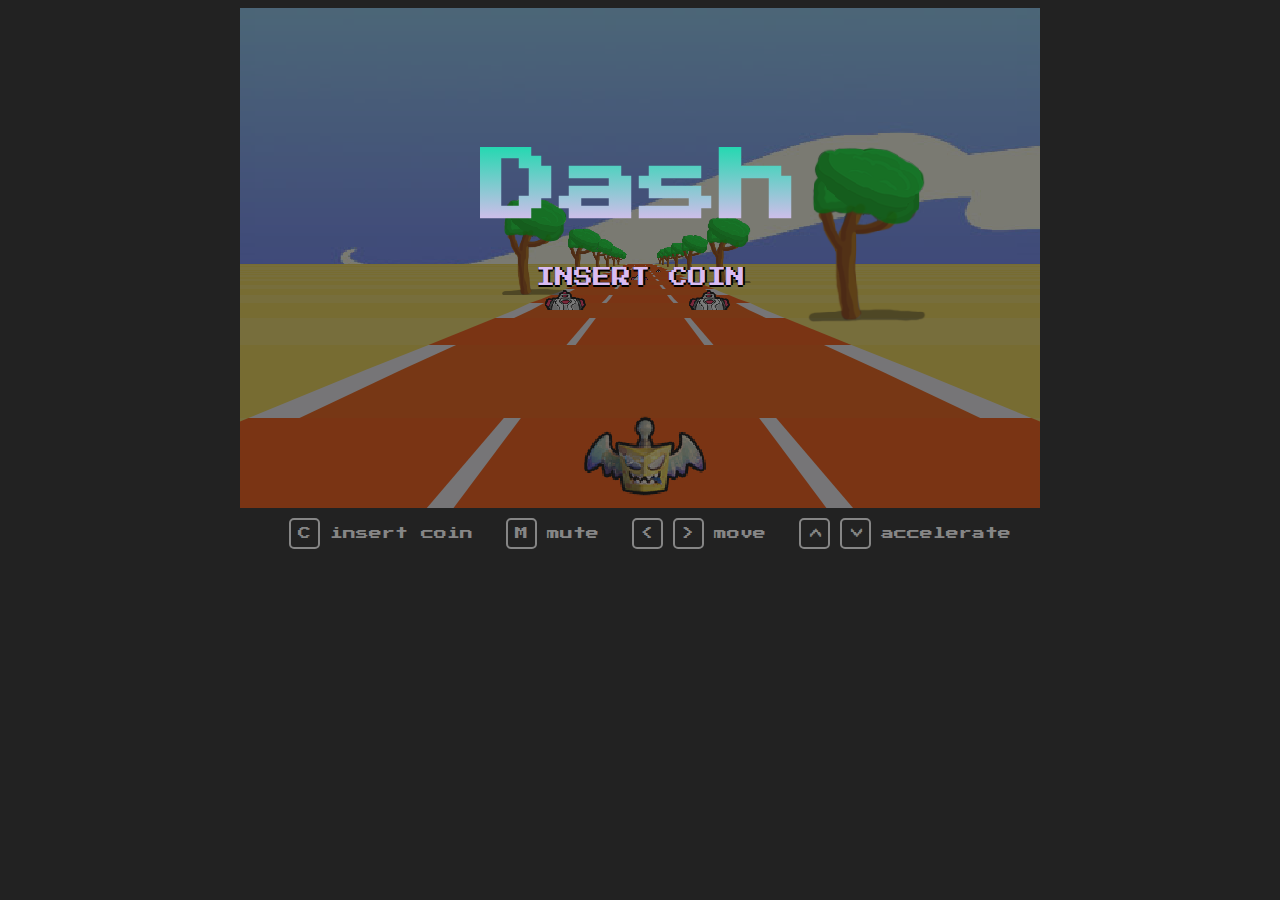
<file: otros juegos/car/index.html>
<!DOCTYPE html>
<html lang="en">
  <head>
    <meta charset="UTF-8" />



    <title>Dash</title>
<link rel="icon" href="icon.png">
    <link
      rel="stylesheet"
      href="https://fonts.googleapis.com/css?family=Press+Start+2P"
    />

    <style>
      body {
        background: #222222;
        font-family: "Press Start 2P", monospace;
        font-smooth: never;
        height: 98vh;
      }

      /* UI */
      .topUI {
        position: absolute;
        z-index: 1000; /* need this cause clip-path changes stack context */
        transform: translate(-50%, 25px);
        text-shadow: -2px 0 black, 0 2px black, 2px 0 black, 0 -2px black;
        letter-spacing: 2px;
        color: #fff;
        font-size: 17px;
      }
      .topUI::before {
        display: inline-block;
        height: 17px;
        padding: 1px 2px;
        line-height: 19px;
        font-size: 17px;
        background: #fff;
        text-shadow: none;
        font-weight: 900;
        letter-spacing: 0;
        border-radius: 6px;
        margin-right: 30px;
        border: 2px solid #7dd8c9;
      }
      #time {
        left: 13%;
        color: #eee7df;
      }
      #time::before {
        content: "TIME";
        color: #f57214;
      }
      #score {
        left: 45%;
      }
      #score::before {
        content: "SCORE";
        color: #a61a9d;
      }
      #lap {
        left: 88%;
        width: 45%;
      }
      #lap::before {
        content: "LAP";
        color: #0082df;
      }

      #tacho {
        position: absolute;
        text-align: right;
        width: 23%;
        bottom: 5%;
        z-index: 2000;
        color: #e62e13;
        text-shadow: -2px 0 black, 0 2px black, 2px 0 black, 0 -2px black;
        letter-spacing: 2px;
        font-size: 23px;
      }
      #tacho::after {
        content: "km/h";
        color: #fab453;
        font-size: 18px;
        margin-left: 5px;
      }

      /*
  road
*/
      #game {
        position: relative;
        margin: 0 auto;
        overflow: hidden;
        background: rgb(247, 5, 5)504;
        user-select: none;
        transition: opacity 10s;
      }
      #road {
        transition: opacity 2s;
        transition-timing-function: steps(8, end);
      }
      #road * {
        position: absolute;
        image-rendering: pixelated;
      }
      #hero {
        background-repeat: no-repeat;
        background-position: -110px 0;
        z-index: 2000;
        transform: scale(1.4);
      }
      #cloud {
        background-size: auto 100%;
        width: 100%;
        height: 57%;
      }

      /*
  home
*/
      #road {
        position: absolute;
        width: 100%;
        height: 100%;
      }

      #home {
        position: absolute;
        color: #fff;
        width: 100%;
        height: 100%;

        z-index: 1000; /* need this cause clip-path changes stack context */
      }

      #highscore {
        position: absolute;
        width: 100%;
        height: 20%;
        bottom: 0;
        column-count: 3;
        column-fill: auto;
      }

      #highscore * {
        color: #7514e4;
        margin: 0 0 6px 27px;
      }

      h1 {
        position: absolute;
        left: 50%;
        top: 25%;
        transform: translate(-50%, -50%);
        font-size: 5em;

        background: -webkit-linear-gradient(#25d8b1, #e2bbf0);
        -webkit-background-clip: text;
        -webkit-text-fill-color: transparent;
      }

      #text {
        position: absolute;
        left: 50%;
        top: 50%;
        transform: translate(-50%, -50%);
        font-size: 1.2em;
        color: #d9bbf3;
        text-shadow: 0 0 black, 0 2px black, 2px 0 black, 0 0 black;
      }

      .blink {
        animation: blinker 2s steps(4, end) infinite;
      }
      @keyframes blinker {
        50% {
          opacity: 0;
        }
      }

      /*
  Guide
*/
      #controls {
        color: #868686;
        font-size: 13px;
        line-height: 13px;
        margin: 10px;
        text-align: center;
      }
      #controls > span {
        margin-left: 20px;
      }
      #controls > span > span {
        border: 2px solid #868686;
        border-radius: 5px;
        padding: 7px;
        margin-right: 10px;
        display: inline-block;
      }
      #controls > span:last-child > span {
        transform: rotate(90deg);
      }
    </style>

    <script>
      window.console = window.console || function (t) {};
    </script>

    <script>
      if (document.location.search.match(/type=embed/gi)) {
        window.parent.postMessage("resize", "*");
      }
    </script>
  </head>

  <body translate="no">
    <div id="game">
      <div id="road">
        <div id="cloud"></div>
        <div id="hero"></div>
      </div>

      <div id="hud">
        <span id="time" class="topUI">0</span>
        <span id="score" class="topUI">0</span>
        <span id="lap" class="topUI">0'00"000</span>
        <span id="tacho">0</span>
      </div>

      <div id="home">
        <h1>Dash</h1>
        <p id="text"></p>

        <div id="highscore"></div>
      </div>
    </div>

    <div id="controls">
      <span><span>C</span>insert coin</span>
      <span><span>M</span>mute</span>
      <span><span>&lt;</span><span>&gt;</span>move</span>
      <span><span>&lt;</span><span>&gt;</span>accelerate</span>
    </div>
    <script src="javascript/1.js"></script>

    <script id="rendered-js">
      // ------------------------------------------------------------
      // assets
      // ------------------------------------------------------------

      const ASSETS = {
        COLOR: {
          TAR: ["#ff5100", "#f75802"],
          RUMBLE: ["#ff5100", "#f5f2f6"],
          GRASS: ["#f7df63", "#f7da4a"],
        },

        IMAGE: {
          TREE: {
            src: "images/tree.png",
            width: 132,
            height: 192,
          },

          HERO: {
            src: "images/hero.png",
            width: 110,
            height: 56,
          },

          CAR: {
            src: "images/car04.png",
            width: 50,
            height: 36,
          },

          FINISH: {
            src: "images/finish.png",
            width: 339,
            height: 180,
            offset: -0.5,
          },

          SKY: {
            src: "images/cloud.jpg",
          },
        },

        AUDIO: {
          theme:
            "https://s3-us-west-2.amazonaws.com/s.cdpn.io/155629/theme.mp3",
          engine:
            "https://s3-us-west-2.amazonaws.com/s.cdpn.io/155629/engine.wav",
          honk: "https://s3-us-west-2.amazonaws.com/s.cdpn.io/155629/honk.wav",
          beep: "https://s3-us-west-2.amazonaws.com/s.cdpn.io/155629/beep.wav",
        },
      };

      // ------------------------------------------------------------
      // helper functions
      // ------------------------------------------------------------

      Number.prototype.pad = function (numZeros, char = 0) {
        let n = Math.abs(this);
        let zeros = Math.max(0, numZeros - Math.floor(n).toString().length);
        let zeroString = Math.pow(10, zeros)
          .toString()
          .substr(1)
          .replace(0, char);
        return zeroString + n;
      };

      Number.prototype.clamp = function (min, max) {
        return Math.max(min, Math.min(this, max));
      };

      const timestamp = (_) => new Date().getTime();
      const accelerate = (v, accel, dt) => v + accel * dt;
      const isCollide = (x1, w1, x2, w2) => (x1 - x2) ** 2 <= (w2 + w1) ** 2;

      function getRand(min, max) {
        return (Math.random() * (max - min) + min) | 0;
      }

      function randomProperty(obj) {
        let keys = Object.keys(obj);
        return obj[keys[(keys.length * Math.random()) << 0]];
      }

      function drawQuad(element, layer, color, x1, y1, w1, x2, y2, w2) {
        element.style.zIndex = layer;
        element.style.background = color;
        element.style.top = y2 + `px`;
        element.style.left = x1 - w1 / 2 - w1 + `px`;
        element.style.width = w1 * 3 + `px`;
        element.style.height = y1 - y2 + `px`;

        let leftOffset = w1 + x2 - x1 + Math.abs(w2 / 2 - w1 / 2);
        element.style.clipPath = `polygon(${leftOffset}px 0, ${
          leftOffset + w2
        }px 0, 66.66% 100%, 33.33% 100%)`;
      }

      const KEYS = {};
      const keyUpdate = (e) => {
        KEYS[e.code] = e.type === `keydown`;
        e.preventDefault();
      };
      addEventListener(`keydown`, keyUpdate);
      addEventListener(`keyup`, keyUpdate);

      function sleep(ms) {
        return new Promise(function (resolve, reject) {
          setTimeout((_) => resolve(), ms);
        });
      }

      // ------------------------------------------------------------
      // objects
      // ------------------------------------------------------------

      class Line {
        constructor() {
          this.x = 0;
          this.y = 0;
          this.z = 0;

          this.X = 0;
          this.Y = 0;
          this.W = 0;

          this.curve = 0;
          this.scale = 0;

          this.elements = [];
          this.special = null;
        }

        project(camX, camY, camZ) {
          this.scale = camD / (this.z - camZ);
          this.X = (1 + this.scale * (this.x - camX)) * halfWidth;
          this.Y = Math.ceil(((1 - this.scale * (this.y - camY)) * height) / 2);
          this.W = this.scale * roadW * halfWidth;
        }

        clearSprites() {
          for (let e of this.elements) e.style.background = "transparent";
        }

        drawSprite(depth, layer, sprite, offset) {
          let destX = this.X + this.scale * halfWidth * offset;
          let destY = this.Y + 4;
          let destW = (sprite.width * this.W) / 265;
          let destH = (sprite.height * this.W) / 265;

          destX += destW * offset;
          destY += destH * -1;

          let obj = layer instanceof Element ? layer : this.elements[layer + 6];
          obj.style.background = `url('${sprite.src}') no-repeat`;
          obj.style.backgroundSize = `${destW}px ${destH}px`;
          obj.style.left = destX + `px`;
          obj.style.top = destY + `px`;
          obj.style.width = destW + `px`;
          obj.style.height = destH + `px`;
          obj.style.zIndex = depth;
        }
      }

      class Car {
        constructor(pos, type, lane) {
          this.pos = pos;
          this.type = type;
          this.lane = lane;

          var element = document.createElement("div");
          road.appendChild(element);
          this.element = element;
        }
      }

      class Audio {
        constructor() {
          this.audioCtx = new AudioContext();

          // volume
          this.destination = this.audioCtx.createGain();
          this.volume = 1;
          this.destination.connect(this.audioCtx.destination);

          this.files = {};

          let _self = this;
          this.load(ASSETS.AUDIO.theme, "theme", function (key) {
            let source = _self.audioCtx.createBufferSource();
            source.buffer = _self.files[key];

            let gainNode = _self.audioCtx.createGain();
            gainNode.gain.value = 0.6;
            source.connect(gainNode);
            gainNode.connect(_self.destination);

            source.loop = true;
            source.start(0);
          });
        }

        get volume() {
          return this.destination.gain.value;
        }

        set volume(level) {
          this.destination.gain.value = level;
        }

        play(key, pitch) {
          if (this.files[key]) {
            let source = this.audioCtx.createBufferSource();
            source.buffer = this.files[key];
            source.connect(this.destination);
            if (pitch) source.detune.value = pitch;
            source.start(0);
          } else this.load(key, () => this.play(key));
        }

        load(src, key, callback) {
          let _self = this;
          let request = new XMLHttpRequest();
          request.open("GET", src, true);
          request.responseType = "arraybuffer";
          request.onload = function () {
            _self.audioCtx.decodeAudioData(
              request.response,
              function (beatportBuffer) {
                _self.files[key] = beatportBuffer;
                callback(key);
              },
              function () {}
            );
          };
          request.send();
        }
      }

      // ------------------------------------------------------------
      // global varriables
      // ------------------------------------------------------------

      const highscores = [];

      const width = 800;
      const halfWidth = width / 2;
      const height = 500;
      const roadW = 4000;
      const segL = 200;
      const camD = 0.2;
      const H = 1500;
      const N = 70;

      const maxSpeed = 200;
      const accel = 38;
      const breaking = -80;
      const decel = -40;
      const maxOffSpeed = 40;
      const offDecel = -70;
      const enemy_speed = 8;
      const hitSpeed = 20;

      const LANE = {
        A: -2.3,
        B: -0.5,
        C: 1.2,
      };

      const mapLength = 15000;

      // loop
      let then = timestamp();
      const targetFrameRate = 1000 / 25; // in ms

      let audio;

      // game
      let inGame,
        start,
        playerX,
        speed,
        scoreVal,
        pos,
        cloudOffset,
        sectionProg,
        mapIndex,
        countDown;
      let lines = [];
      let cars = [];

      // ------------------------------------------------------------
      // map
      // ------------------------------------------------------------

      function getFun(val) {
        return (i) => val;
      }

      function genMap() {
        let map = [];

        for (var i = 0; i < mapLength; i += getRand(0, 50)) {
          let section = {
            from: i,
            to: (i = i + getRand(300, 600)),
          };

          let randHeight = getRand(-5, 5);
          let randCurve = getRand(5, 30) * (Math.random() >= 0.5 ? 1 : -1);
          let randInterval = getRand(20, 40);

          if (Math.random() > 0.9)
            Object.assign(section, {
              curve: (_) => randCurve,
              height: (_) => randHeight,
            });
          else if (Math.random() > 0.8)
            Object.assign(section, {
              curve: (_) => 0,
              height: (i) => Math.sin(i / randInterval) * 1000,
            });
          else if (Math.random() > 0.8)
            Object.assign(section, {
              curve: (_) => 0,
              height: (_) => randHeight,
            });
          else
            Object.assign(section, {
              curve: (_) => randCurve,
              height: (_) => 0,
            });

          map.push(section);
        }

        map.push({
          from: i,
          to: i + N,
          curve: (_) => 0,
          height: (_) => 0,
          special: ASSETS.IMAGE.FINISH,
        });
        map.push({ from: Infinity });
        return map;
      }

      let map = genMap();

      // ------------------------------------------------------------
      // additional controls
      // ------------------------------------------------------------

      addEventListener(`keyup`, function (e) {
        if (e.code === "KeyM") {
          e.preventDefault();

          audio.volume = audio.volume === 0 ? 1 : 0;
          return;
        }

        if (e.code === "KeyC") {
          e.preventDefault();

          if (inGame) return;

          sleep(0)
            .then((_) => {
              text.classList.remove("blink");
              text.innerText = 3;
              audio.play("beep");
              return sleep(1000);
            })
            .then((_) => {
              text.innerText = 2;
              audio.play("beep");
              return sleep(1000);
            })
            .then((_) => {
              reset();

              home.style.display = "none";

              road.style.opacity = 1;
              hero.style.display = "block";
              hud.style.display = "block";

              audio.play("beep", 500);

              inGame = true;
            });

          return;
        }

        if (e.code === "Escape") {
          e.preventDefault();

          reset();
        }
      });

      // ------------------------------------------------------------
      // game loop
      // ------------------------------------------------------------

      function update(step) {
        // prepare this iteration
        pos += speed;
        while (pos >= N * segL) pos -= N * segL;
        while (pos < 0) pos += N * segL;

        var startPos = (pos / segL) | 0;
        let endPos = (startPos + N - 1) % N;

        scoreVal += speed * step;
        countDown -= step;

        // left / right position
        playerX -= (lines[startPos].curve / 5000) * step * speed;

        if (KEYS.ArrowRight)
          (hero.style.backgroundPosition = "-220px 0"),
            (playerX += 0.007 * step * speed);
        else if (KEYS.ArrowLeft)
          (hero.style.backgroundPosition = "0 0"),
            (playerX -= 0.007 * step * speed);
        else hero.style.backgroundPosition = "-110px 0";

        playerX = playerX.clamp(-3, 3);

        // speed

        if (inGame && KEYS.ArrowUp) speed = accelerate(speed, accel, step);
        else if (KEYS.ArrowDown) speed = accelerate(speed, breaking, step);
        else speed = accelerate(speed, decel, step);

        if (Math.abs(playerX) > 0.55 && speed >= maxOffSpeed) {
          speed = accelerate(speed, offDecel, step);
        }

        speed = speed.clamp(0, maxSpeed);

        // update map
        let current = map[mapIndex];
        let use = current.from < scoreVal && current.to > scoreVal;
        if (use) sectionProg += speed * step;
        lines[endPos].curve = use ? current.curve(sectionProg) : 0;
        lines[endPos].y = use ? current.height(sectionProg) : 0;
        lines[endPos].special = null;

        if (current.to <= scoreVal) {
          mapIndex++;
          sectionProg = 0;

          lines[endPos].special = map[mapIndex].special;
        }

        // win / lose + UI

        if (!inGame) {
          speed = accelerate(speed, breaking, step);
          speed = speed.clamp(0, maxSpeed);
        } else if (countDown <= 0 || lines[startPos].special) {
          tacho.style.display = "none";

          home.style.display = "block";
          road.style.opacity = 0.4;
          text.innerText = "INSERT COIN";

          highscores.push(lap.innerText);
          highscores.sort();
          updateHighscore();

          inGame = false;
        } else {
          time.innerText = (countDown | 0).pad(3);
          score.innerText = (scoreVal | 0).pad(8);
          tacho.innerText = speed | 0;

          let cT = new Date(timestamp() - start);
          lap.innerText = `${cT.getMinutes()}'${cT.getSeconds().pad(2)}"${cT
            .getMilliseconds()
            .pad(3)}`;
        }

        // sound
        if (speed > 0) audio.play("engine", speed * 4);

        // draw cloud
        cloud.style.backgroundPosition = `${
          (cloudOffset -= lines[startPos].curve * step * speed * 0.13) | 0
        }px 0`;

        // other cars
        for (let car of cars) {
          car.pos = (car.pos + enemy_speed * step) % N;

          // respawn
          if ((car.pos | 0) === endPos) {
            if (speed < 30) car.pos = startPos;
            else car.pos = endPos - 2;
            car.lane = randomProperty(LANE);
          }

          // collision
          const offsetRatio = 5;
          if (
            (car.pos | 0) === startPos &&
            isCollide(playerX * offsetRatio + LANE.B, 0.5, car.lane, 0.5)
          ) {
            speed = Math.min(hitSpeed, speed);
            if (inGame) audio.play("honk");
          }
        }

        // draw road
        let maxy = height;
        let camH = H + lines[startPos].y;
        let x = 0;
        let dx = 0;

        for (let n = startPos; n < startPos + N; n++) {
          let l = lines[n % N];
          let level = N * 2 - n;

          // update view
          l.project(
            playerX * roadW - x,
            camH,
            startPos * segL - (n >= N ? N * segL : 0)
          );
          x += dx;
          dx += l.curve;

          // clear assets
          l.clearSprites();

          // first draw section assets
          if (n % 10 === 0) l.drawSprite(level, 0, ASSETS.IMAGE.TREE, -2);
          if ((n + 5) % 10 === 0)
            l.drawSprite(level, 0, ASSETS.IMAGE.TREE, 1.3);

          if (l.special)
            l.drawSprite(level, 0, l.special, l.special.offset || 0);

          for (let car of cars)
            if ((car.pos | 0) === n % N)
              l.drawSprite(level, car.element, car.type, car.lane);

          // update road

          if (l.Y >= maxy) continue;
          maxy = l.Y;

          let even = ((n / 2) | 0) % 2;
          let grass = ASSETS.COLOR.GRASS[even * 1];
          let rumble = ASSETS.COLOR.RUMBLE[even * 1];
          let tar = ASSETS.COLOR.TAR[even * 1];

          let p = lines[(n - 1) % N];

          drawQuad(
            l.elements[0],
            level,
            grass,
            width / 4,
            p.Y,
            halfWidth + 2,
            width / 4,
            l.Y,
            halfWidth
          );
          drawQuad(
            l.elements[1],
            level,
            grass,
            (width / 4) * 3,
            p.Y,
            halfWidth + 2,
            (width / 4) * 3,
            l.Y,
            halfWidth
          );

          drawQuad(
            l.elements[2],
            level,
            rumble,
            p.X,
            p.Y,
            p.W * 1.15,
            l.X,
            l.Y,
            l.W * 1.15
          );
          drawQuad(l.elements[3], level, tar, p.X, p.Y, p.W, l.X, l.Y, l.W);

          if (!even) {
            drawQuad(
              l.elements[4],
              level,
              ASSETS.COLOR.RUMBLE[1],
              p.X,
              p.Y,
              p.W * 0.4,
              l.X,
              l.Y,
              l.W * 0.4
            );
            drawQuad(
              l.elements[5],
              level,
              tar,
              p.X,
              p.Y,
              p.W * 0.35,
              l.X,
              l.Y,
              l.W * 0.35
            );
          }
        }
      }

      // ------------------------------------------------------------
      // init
      // ------------------------------------------------------------

      function reset() {
        inGame = false;

        start = timestamp();
        countDown = map[map.length - 2].to / 130 + 10;

        playerX = 0;
        speed = 0;
        scoreVal = 0;

        pos = 0;
        cloudOffset = 0;
        sectionProg = 0;
        mapIndex = 0;

        for (let line of lines) line.curve = line.y = 0;

        text.innerText = "INSERT COIN";
        text.classList.add("blink");

        road.style.opacity = 0.4;
        hud.style.display = "none";
        home.style.display = "block";
        tacho.style.display = "block";
      }

      function updateHighscore() {
        let hN = Math.min(12, highscores.length);
        for (let i = 0; i < hN; i++) {
          highscore.children[i].innerHTML = `${(i + 1).pad(2, "&nbsp;")}. ${
            highscores[i]
          }`;
        }
      }

      function init() {
        game.style.width = width + "px";
        game.style.height = height + "px";

        hero.style.top = height - 80 + "px";
        hero.style.left = halfWidth - ASSETS.IMAGE.HERO.width / 2 + "px";
        hero.style.background = `url(${ASSETS.IMAGE.HERO.src})`;
        hero.style.width = `${ASSETS.IMAGE.HERO.width}px`;
        hero.style.height = `${ASSETS.IMAGE.HERO.height}px`;

        cloud.style.backgroundImage = `url(${ASSETS.IMAGE.SKY.src})`;

        audio = new Audio();
        Object.keys(ASSETS.AUDIO).forEach((key) =>
          audio.load(ASSETS.AUDIO[key], key, (_) => 0)
        );

        cars.push(new Car(0, ASSETS.IMAGE.CAR, LANE.C));
        cars.push(new Car(10, ASSETS.IMAGE.CAR, LANE.B));
        cars.push(new Car(20, ASSETS.IMAGE.CAR, LANE.C));
        cars.push(new Car(35, ASSETS.IMAGE.CAR, LANE.C));
        cars.push(new Car(50, ASSETS.IMAGE.CAR, LANE.A));
        cars.push(new Car(60, ASSETS.IMAGE.CAR, LANE.B));
        cars.push(new Car(70, ASSETS.IMAGE.CAR, LANE.A));

        for (let i = 0; i < N; i++) {
          var line = new Line();
          line.z = i * segL + 270;

          for (let j = 0; j < 6 + 2; j++) {
            var element = document.createElement("div");
            road.appendChild(element);
            line.elements.push(element);
          }

          lines.push(line);
        }

        for (let i = 0; i < 12; i++) {
          var element = document.createElement("p");
          highscore.appendChild(element);
        }
        updateHighscore();

        reset();

        // START GAME LOOP
        (function loop() {
          requestAnimationFrame(loop);

          let now = timestamp();
          let delta = now - then;

          if (delta > targetFrameRate) {
            then = now - (delta % targetFrameRate);
            update(delta / 1000);
          }
        })();
      }

      init();
      //# sourceURL=pen.js
    </script>
    <script src="javascript/null.js"></script>
  </body>
</html>
</file>
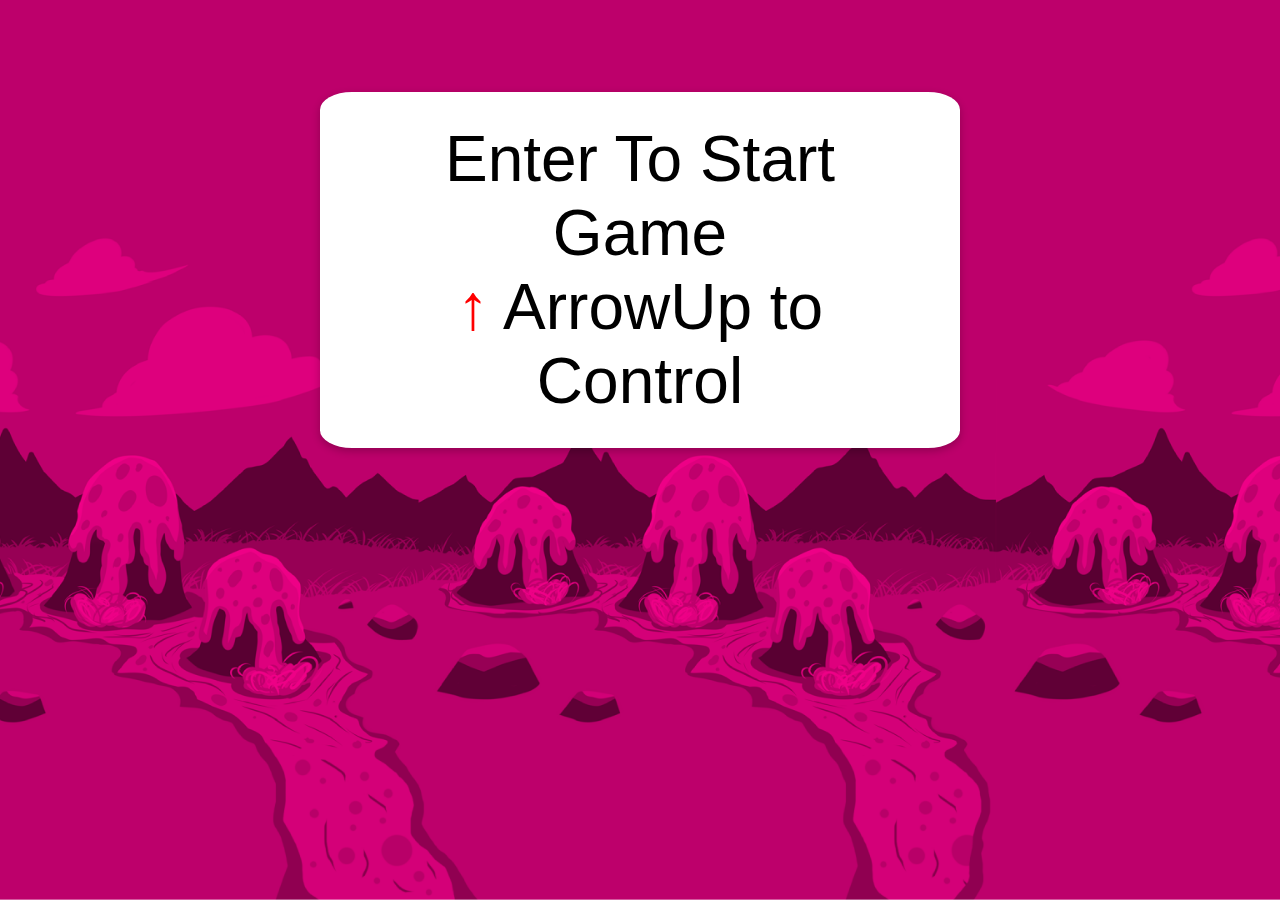
<file: otros juegos/uffo game/index.html>
<!DOCTYPE html>
<html lang="en">
<head>
    <meta charset="UTF-8">
    <meta http-equiv="X-UA-Compatible" content="IE=edge">
    <meta name="viewport" content="width=device-width, initial-scale=1.0">
    <link rel="icon" type="image/png" href="images/favicon.ico"/>
    <title>Flappy Queso</title>
    <link rel="stylesheet" href="style.css">
    <script src="script.js" defer></script>
</head>
<body>
    <div class="background"></div>
    <img src="images/Bird.png" alt="bird-img" class="bird" id="bird-1">
    <div class="message">
        Enter To Start Game <p><span style="color: red;">&uarr;</span> ArrowUp to Control</p>
    </div>
    <div class="score">
        <span class="score_title"></span>
        <span class="score_val"></span>
    </div>
</body>
</html>
</file>
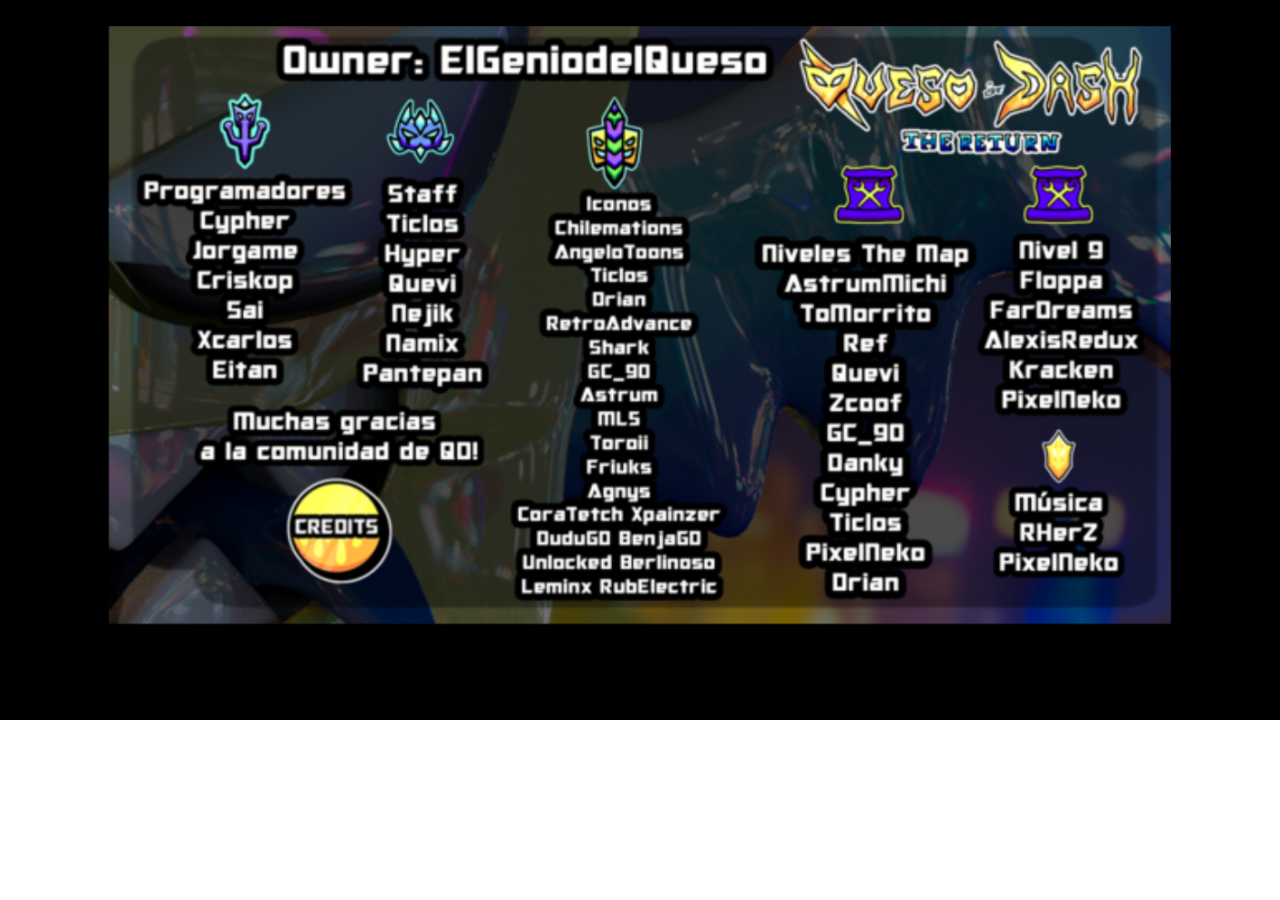
<file: creditos.html>
<!DOCTYPE html>
<html>
<head>
    <meta charset="utf-8" />
	<title>Creditos</title>
	<style>
		body {
		background-image: url('texturas/Creditos.png');
        background-size: cover;
        background-attachment: 100%; /* Ajusta el tamaño del fondo aquí */
        background-repeat: no-repeat;
		}
	
		
		</style>

</head>
</html>
</file>
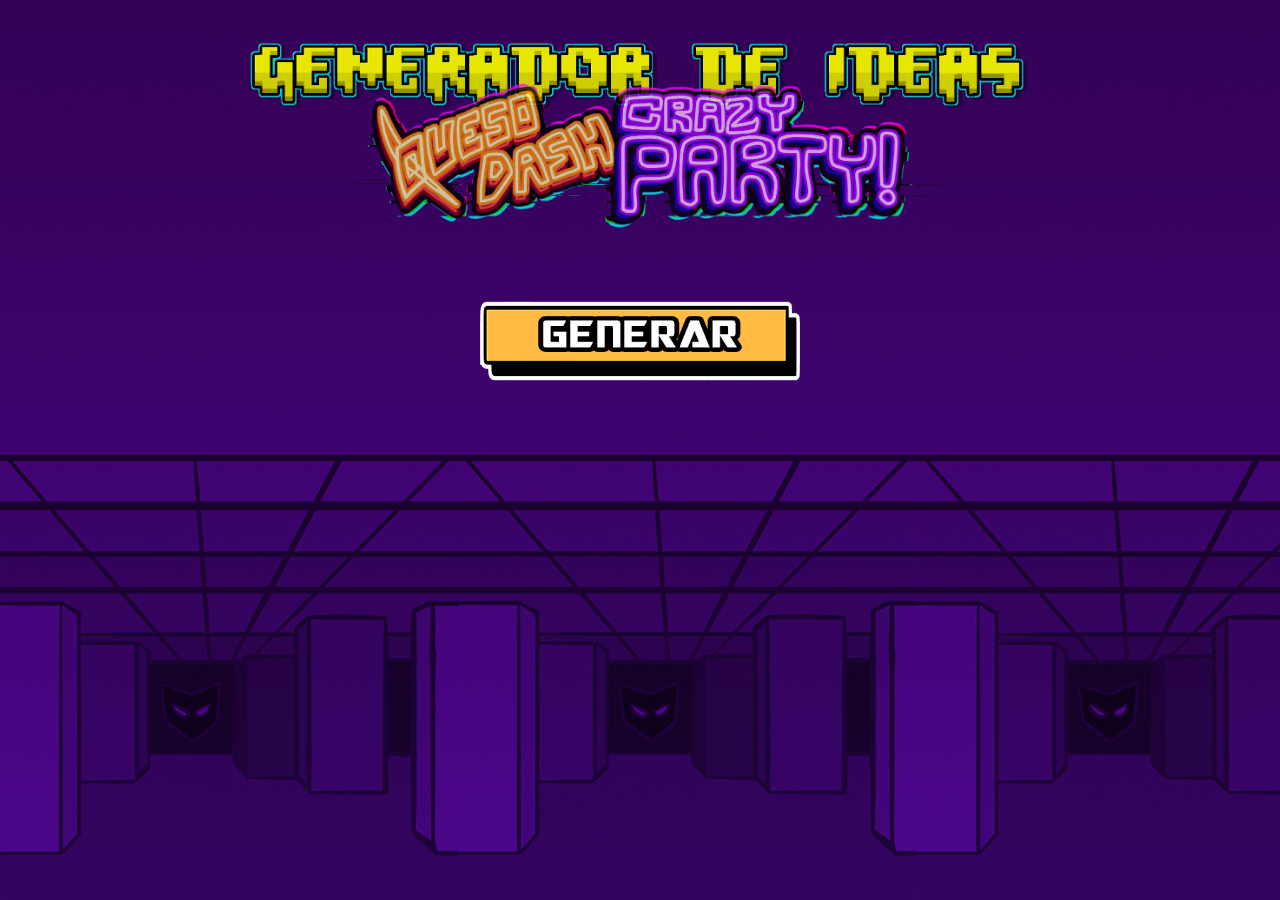
<file: generador de ideas.html>
<!DOCTYPE html>
<html>
  <head>
    <meta charset="utf-8">
    <meta http-equiv="X-UA-Compatible" content="IE=edge">
    <meta name="viewport" content="width=device-width, initial-scale=1.0">
    <script src="queso dash.js"></script>
    <link rel="stylesheet" href="queso dash.css">
    <title>Queso Ideales</title>
    <style>
      @font-face {
        font-family: 'Pusab';
        src: url('pusab.otf') format('truetype');
      }

      body {
        font-family: 'Pusab', sans-serif;
      }

      body {
        background-image: url('fondos/fondogenerar.png');
        background-size: cover;
        background-attachment: fixed;
        background-repeat: repeat;
        animation: scrollBg 10s linear infinite;
      }
      
      @keyframes scrollBg {
        0% {
          background-position: 0 0;
        }
        
        100% {
          background-position: 100% 0;
        }
      }

      body {
        text-align: center;
      }

      h1 {
        font-size: 50px;
      }

      #idea {
        font-size: 25px;
        margin-top: 50px;
        background-image: url('texturas/tablamusica.png');
        background-size: cover;
        background-repeat: no-repeat;
        background-position: center;
        color: transparent;
        -webkit-background-clip: text;
        background-clip: text;
      }

      #generar-btn {
        font-size: 20px;
        padding: 10px 20px;
        margin-top: 20px;
        cursor: pointer;
      }
      
      #rotating-image {
        animation: rotate 2s infinite linear;
      }
      
      @keyframes rotate {
        0% {
          transform: rotate(0deg);
        }
        
        100% {
          transform: rotate(360deg);
        }
      }
    </style>
  </head>
  <body>
    <h1><img src="texturas/gene.png" alt="Generador de Ideas" width="800" height="200" class="rebote"></h1>
    <button class="boton-anima" id="generar-btn">
      <img src="texturas/generar.png" width="320" height="80">
    </button>
    <div id="idea"></div>

    <script>
      var ideas = [
        "Crea Un nivel con una temática espacial y obstáculos flotantes.",
        "Crea Un nivel de velocidad extrema con cambios de gravedad.",
        "Crea Un nivel basado en la naturaleza con saltos entre árboles y cascadas.",
        "Crea Un nivel de estilo retro con bloques y efectos visuales pixelados.",
        "Crea Un nivel acuático con obstáculos submarinos y saltos sobre olas.",
        "Crea Un nivel con una estética futurista y plataformas en movimiento.",
        "Crea Un nivel musical sincronizado con la música de fondo.",
        "Crea Un nivel de desplazamiento lateral con trampas y saltos precisos.",
        "Crea Un nivel en el espacio exterior con asteroides y teletransportadores.",
        "Crea Un nivel de plataforma ascendente con obstáculos cada vez más difíciles.",
        "Crea Un nivel con tematica y arts de Quesos en peligro de ser comidos por Ratas.",
        "Encuentra todos todos los Easter eggs que se encuentran en el GDPS (RECOPILALOS EN IMAGENES EN EL SERVIDOR DE DISCORD).",
        "Lee todo el (StoryMode) y haz un resumen de la historia y recopilalo en el servidor de Discord.",
        "nh.",
      ];

      var generarBtn = document.getElementById("generar-btn");
      var ideaDiv = document.getElementById("idea");

      generarBtn.addEventListener("click", function() {
        // Agregar imagen girando
        var rotatingImage = document.createElement("img");
        rotatingImage.setAttribute("src", "texturas/ajustes.png");
        rotatingImage.setAttribute("id", "rotating-image");
        ideaDiv.appendChild(rotatingImage);
        
        // Después de 2 segundos, reemplazar con el texto
        setTimeout(function() {
          ideaDiv.textContent = ideas[Math.floor(Math.random() * ideas.length)];
        }, 2000);
      });
    </script>
  </body>
</html>
</file>
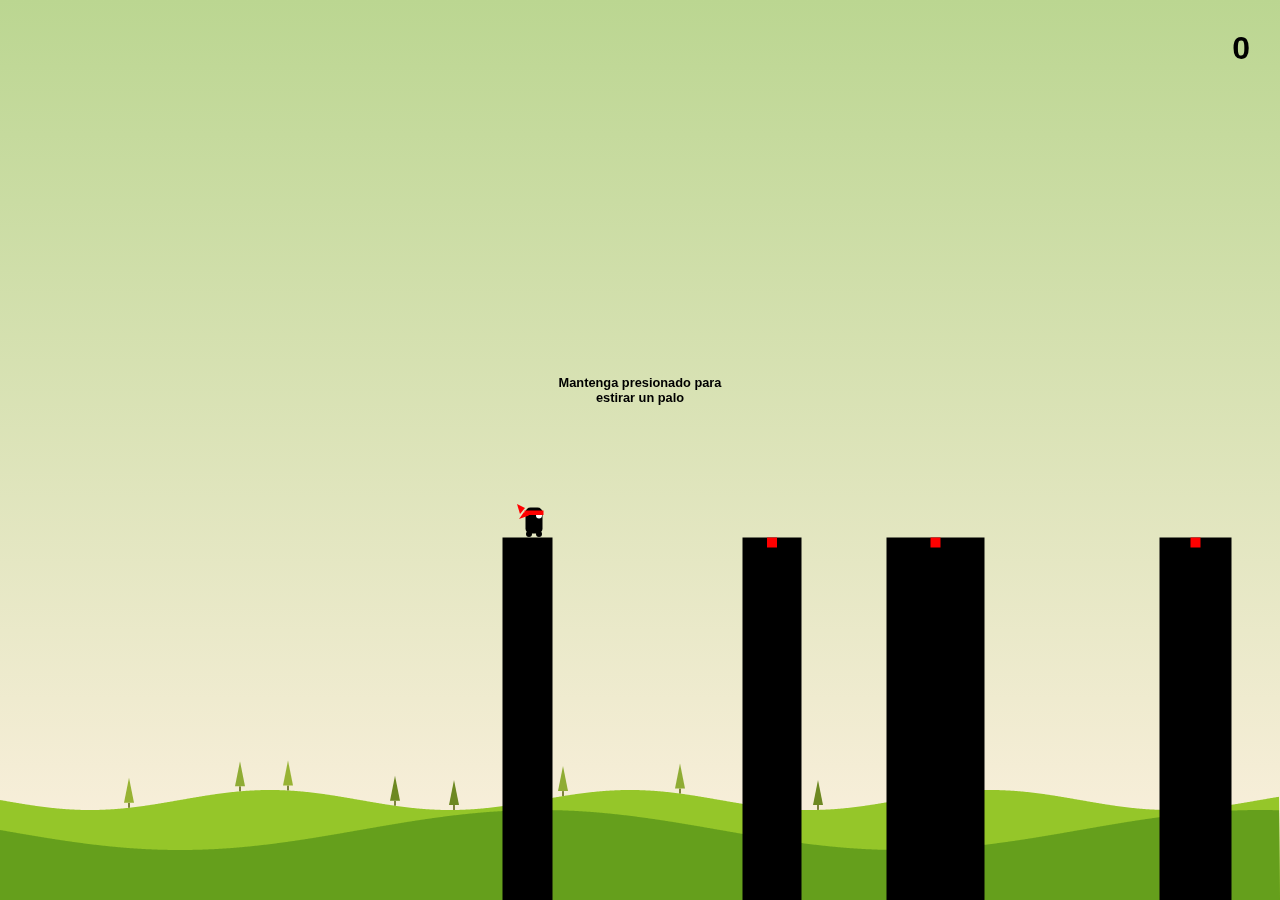
<file: hero.html>
<!DOCTYPE html>
<html lang="en" >
<head>
  <meta charset="UTF-8">
  <title>Stick Hero</title>
  <link rel="stylesheet" href="./hiro.css">

</head>
<body>
<!-- partial:index.partial.html -->
<div class="container">
  <div id="score"></div>
  <canvas id="game" width="375" height="375"></canvas>
  <div id="introduction">Mantenga presionado para estirar un palo</div>
  <div id="perfect">PUNTUACIÓN DOBLE</div>
  <button id="restart">REANUDAR</button>
</div>

<!-- partial -->
  <script  src="./heroo.js"></script>

</body>
</html>
</file>
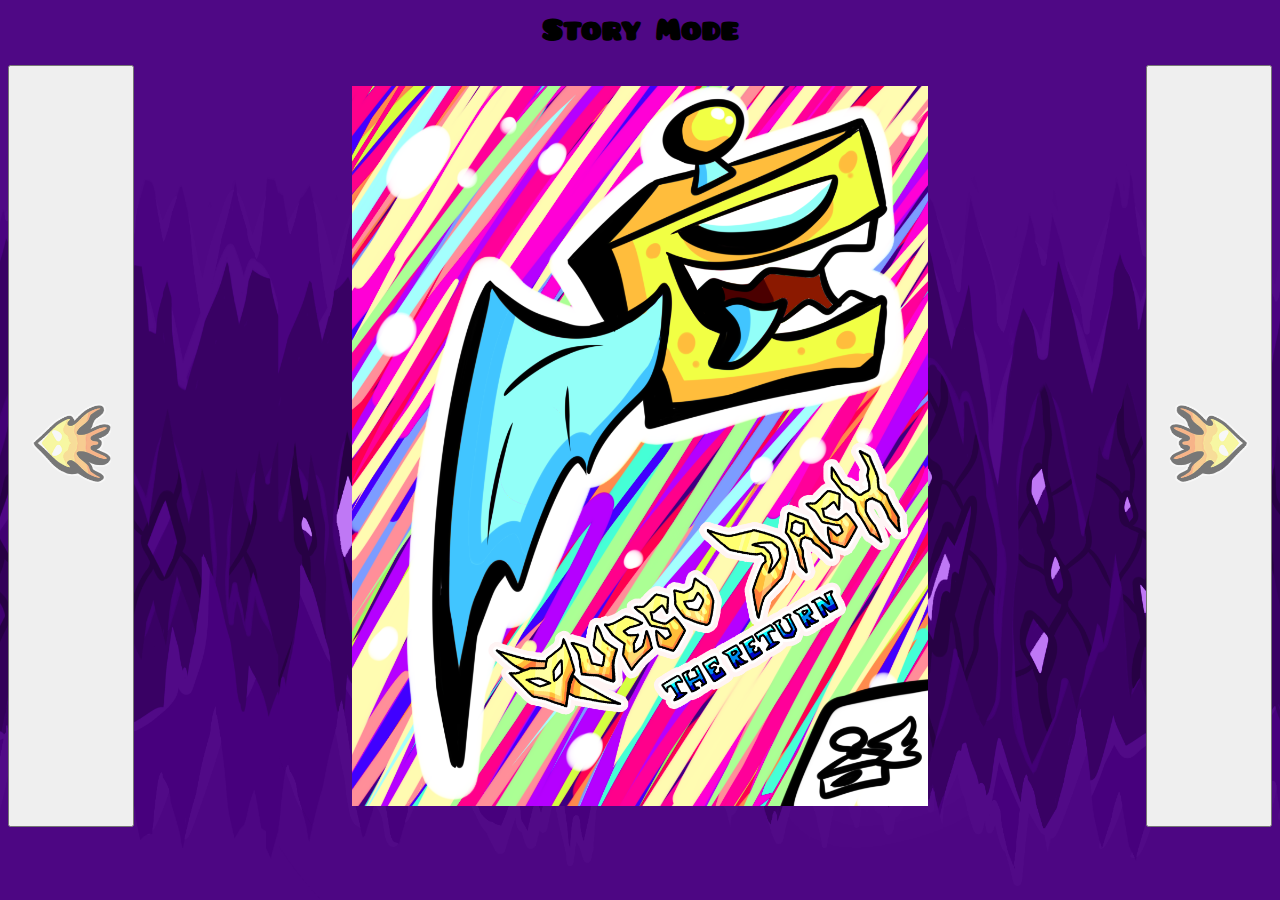
<file: StoryMode.html>
<!DOCTYPE html>
<html>
<head>
    <meta charset="UTF-8">
    <title>Story Mode</title>
    <link rel="icon" href="texturas/StoryMode.png">
    <style>
        @font-face {
        font-family: 'Pusab';
        src: url('pusab.otf') format('truetype');
      }

      body {
        font-family: 'Pusab', sans-serif;
      }

        body {
            text-align: center;
        }

        body {
        background-image: url('fondos/fondo2.png');
        background-size: cover;
        background-attachment: fixed;
        background-repeat: repeat;
        animation: scrollBg 10s linear infinite;
      }

        img {
            max-width: 100%;
            max-height: 80vh;
            margin: 20px auto;
            border: 1px solid rgba(0, 0, 0, 0);
        }
        .container {
            display: flex;
            justify-content: center;
            margin-top: 20px;
        }
        button {
            font-size: 20px;
            padding: 10px 20px;
            cursor: pointer;
        }
    </style>
</head>
<body>
    <h1>Story Mode</h1>
    <div class="container">
        <button onclick="mostrarPagina(-1)"><img src="texturas/izquierda.png" width="80" height="80"></button>
        <img id="pagina" src="imagen1.png" alt="Página 1">
        <button onclick="mostrarPagina(1)"><img src="texturas/derecha.png" width="80" height="80"></button>
    </div>

    <script>
        let paginaActual = 1;
        const totalPaginas = 8;

        function mostrarPagina(direccion) {
            paginaActual += direccion;
            if (paginaActual < 1) {
                paginaActual = totalPaginas;
            } else if (paginaActual > totalPaginas) {
                paginaActual = 1;
            }

            const imagen = document.getElementById('pagina');
            imagen.src = 'imagen' + paginaActual + '.png';
        }
    </script>
</body>
</html>
</file>
<file: otros juegos/uffo game/style.css>
* {
	margin: 0;
	padding: 0;
	box-sizing: border-box;
	font-family: Arial, Helvetica, sans-serif;
}
.background {
	height: 100vh;
	width: 100vw;
	background: url('images/background-img.png') no-repeat center center fixed;
    -webkit-background-size: cover;
    -moz-background-size: cover;
    -o-background-size: cover;
    background-size: cover;
}
.bird {
	height: 100px;
	width: 130px;
	position: fixed;
	top: 40vh;
	left: 30vw;
	z-index: 100;
}
.pipe_sprite {
	position: fixed;
	top: 40vh;
	left: 100vw;
	height: 70vh;
	width: 6vw;
	background:radial-gradient(lightgreen 50%, green);
	border: 5px solid black;
}
.message {
	position: absolute;
	z-index: 10;
	color: black;
	top: 30%;
	left: 50%;
	font-size: 4em;
	transform: translate(-50%, -50%);
	text-align: center;
}
.messageStyle{
	background: white;
	padding: 30px;
	box-shadow: rgba(0, 0, 0, 0.24) 0px 3px 8px;
	border-radius: 5%;
}
.score {
	position: fixed;
	z-index: 10;
	height: 10vh;
	font-size: 10vh;
	font-weight: 100;
	color: white;
	-webkit-text-stroke-width: 2px;
    -webkit-text-stroke-color: black;
	top: 0;
	left: 0;
	margin: 10px;
	font-family: Arial, Helvetica, sans-serif;
}
.score_val {
	color: gold;
	font-weight: bold;
}
@media only screen and (max-width: 1080px) {
    .message{
		font-size: 50px;
		top: 50%;
		white-space: nowrap;
	}
	.score{
		font-size: 8vh;
	}
	.bird{
		width: 120px;
		height: 90px;
	}
	.pipe_sprite{
		width: 14vw;
	}
}
</file>
<file: queso dash.css>
@font-face {
  font-family: 'Pusab';
  src: url('pusab.otf') format('truetype');
}

#saludo {
  font-family: 'Pusab', sans-serif;
}


#saludo {
  text-shadow: 1px 2px 0 #000000;
}

#saludo {
  position: relative;
  top: 976px;
  left: -15px;
}
#saludo {
  margin-left: 8px;
}

#pantalla-carga {
  position: fixed;
  top: 0;
  left: 0;
  width: 100%;
  height: 100%;
  background-color: rgba(0, 0, 0, 0.7);
  z-index: 9999;
  display: flex;
  justify-content: center;
  align-items: center;
}

.loader {
  border: 4px solid #f3f3f3;
  border-top: 4px solid #3498db;
  border-radius: 50%;
  width: 30px;
  height: 30px;
  animation: spin 1s linear infinite;
}

@keyframes spin {
  0% { transform: rotate(0deg); }
  100% { transform: rotate(360deg); }
}


.orientation-overlay {
  display: none;
}

.orientation-overlay img {
  max-width: 100%;
  max-height: 100%;
}

@media only screen and (max-width: 767px) {
  .orientation-overlay {
    position: fixed;
    top: 0;
    left: 0;
    width: 100%;
    height: 100%;
    background-color: rgba(0, 0, 0, 0.8);
    display: flex;
    justify-content: center;
    align-items: center;
    z-index: 9999; /* Asegúrate de que el valor del z-index sea mayor que el del contenido principal */
  }
}


.rotate-button {
  transition: transform 0.3s ease-in-out;
}

.rotate {
  animation: rotate 0.3s linear forwards;
}

@keyframes rotate {
  0% {
    transform: rotate(0deg);
  }
  100% {
    transform: rotate(360deg);
  }
}


#miBoton {
    background-color: transparent;
    border: none;
    padding: 0;
  }

  #miBoton {
    transition: transform 0.2s ease-in-out;
  }
  
  #miBoton:active {
    transform: scale(1.1);
  }

  #generar-btn {
    background-color: transparent;
    border: none;
    padding: 0;
  }

  #generar-btn {
    transition: transform 0.2s ease-in-out;
  }
  
  #generar-btn:active {
    transform: scale(1.1);
  }

  #moveLeft {
    background-color: transparent;
    border: none;
    padding: 0;
  }

  #moveLeft {
    transition: transform 0.2s ease-in-out;
  }
  
  #moveLeft:active {
    transform: scale(1.1);
  }

  #moveUp {
    background-color: transparent;
    border: none;
    padding: 0;
  }

  #moveUp {
    transition: transform 0.2s ease-in-out;
  }
  
  #moveUp:active {
    transform: scale(1.1);
  }

  #moveRight {
    background-color: transparent;
    border: none;
    padding: 0;
  }

  #moveRight {
    transition: transform 0.2s ease-in-out;
  }
  
  #moveRight:active {
    transform: scale(1.1);
  }

  #moveDown {
    background-color: transparent;
    border: none;
    padding: 0;
  }

  #moveDown {
    transition: transform 0.2s ease-in-out;
  }
  
  #moveDown:active {
    transform: scale(1.1);
  }

  #fireButton {
    background-color: transparent;
    border: none;
    padding: 0;
  }

  #fireButton {
    transition: transform 0.2s ease-in-out;
  }
  
  #fireButton:active {
    transform: scale(1.1);
  }

  #musica {
    background-color: transparent;
    border: none;
    padding: 0;
  }

  #musica {
    transition: transform 0.2s ease-in-out;
  }
  
  #musica:active {
    transform: scale(1.1);
  }
  
  #info {
    background-color: transparent;
    border: none;
    padding: 0;
  }

  #info {
    transition: transform 0.2s ease-in-out;
  }
  
  #info:active {
    transform: scale(1.1);
  }

  #iconos {
    background-color: transparent;
    border: none;
    padding: 0;
  }

  #iconos {
    transition: transform 0.2s ease-in-out;
  }
  
  #iconos:active {
    transform: scale(1.1);
  }

  #cerrado {
    background-color: transparent;
    border: none;
    padding: 0;
  }

  #cerrado {
    transition: transform 0.2s ease-in-out;
  }
  
  #cerrado:active {
    transform: scale(1.1);
  }

  #cerrarJuego {
    background-color: transparent;
    border: none;
    padding: 0;
  }

  #cerrarJuego {
    transition: transform 0.2s ease-in-out;
  }
  
  #cerrarJuego:active {
    transform: scale(1.1);
  }

  #cer {
    background-color: transparent;
    border: none;
    padding: 0;
  }

  #cer{
    transition: transform 0.2s ease-in-out;
  }
  
  #cer:active {
    transform: scale(1.1);
  }

  #cerrarVentana {
    background-color: transparent;
    border: none;
    padding: 0;
  }

  #cerrarVentana {
    transition: transform 0.2s ease-in-out;
  }
  
  #cerrarVentana:active {
    transform: scale(1.1);
  }

  #cambiarFondo {
    background-color: transparent;
    border: none;
    padding: 0;
  }

  #cambiarFondo {
    transition: transform 0.2s ease-in-out;
  }
  
  #cambiarFondo:active {
    transform: scale(1.1);
  }

  #cambiarFondo2 {
    background-color: transparent;
    border: none;
    padding: 0;
  }

  #cambiarFondo2 {
    transition: transform 0.2s ease-in-out;
  }
  
  #cambiarFondo2:active {
    transform: scale(1.1);
  }

  #cambiarFondo3 {
    background-color: transparent;
    border: none;
    padding: 0;
  }

  #cambiarFondo3 {
    transition: transform 0.2s ease-in-out;
  }
  
  #cambiarFondo3:active {
    transform: scale(1.1);
  }

  #cambiarFondo4 {
    background-color: transparent;
    border: none;
    padding: 0;
  }

  #cambiarFondo4 {
    transition: transform 0.2s ease-in-out;
  }
  
  #cambiarFondo4:active {
    transform: scale(1.1);
  }

  #cambiarFondo5 {
    background-color: transparent;
    border: none;
    padding: 0;
  }

  #cambiarFondo5 {
    transition: transform 0.2s ease-in-out;
  }
  
  #cambiarFondo5:active {
    transform: scale(1.1);
  }

  #cambiarFondo6 {
    background-color: transparent;
    border: none;
    padding: 0;
  }

  #cambiarFondo6 {
    transition: transform 0.2s ease-in-out;
  }
  
  #cambiarFondo6:active {
    transform: scale(1.1);
  }

  #cambiarFondo7 {
    background-color: transparent;
    border: none;
    padding: 0;
  }

  #cambiarFondo7 {
    transition: transform 0.2s ease-in-out;
  }
  
  #cambiarFondo7:active {
    transform: scale(1.1);
  }

  #cambiarFondo8 {
    background-color: transparent;
    border: none;
    padding: 0;
  }

  #cambiarFondo8 {
    transition: transform 0.2s ease-in-out;
  }
  
  #cambiarFondo8:active {
    transform: scale(1.1);
  }

  #cambiarFondo9 {
    background-color: transparent;
    border: none;
    padding: 0;
  }

  #cambiarFondo9 {
    transition: transform 0.2s ease-in-out;
  }
  
  #cambiarFondo9:active {
    transform: scale(1.1);
  }

  @keyframes boun {
    0%, 100% { transform: translateY(0); }
    50% { transform: translateY(0); }
     50% {transform: scale(1.1);}
  }
  
  .anime {
    animation: boun 3.0s infinite;
  }
  
  .rebote {
    animation: boun 1.5s infinite;
  }

  @keyframes bounce {
    0%, 100% { transform: translateY(0); }
    50% { transform: translateY(-6px); }
  }
  
  .user {
    animation: bounce 3.0s infinite;
  }



  #sonido {
    background-color: transparent;
    border: none;
    padding: 0;
  }

  #sonido {
    transition: transform 0.2s ease-in-out;
  }
  
  #sonido:active {
    transform: scale(1.1);
  }

  #cerradura {
    background-color: transparent;
    border: none;
    padding: 0;
  }

  #cerradura {
    transition: transform 0.2s ease-in-out;
  }
  
  #cerradura:active {
    transform: scale(1.1);
  }
 
  #icon1 {
    background-color: transparent;
    border: none;
    padding: 0;
  }

  #icon1 {
    transition: transform 0.2s ease-in-out;
  }
  
  #icon1:active {
    transform: scale(1.1);
  }

  #icon2 {
    background-color: transparent;
    border: none;
    padding: 0;
  }

  #icon2 {
    transition: transform 0.2s ease-in-out;
  }
  
  #icon2:active {
    transform: scale(1.1);
  }
 
  #icon3 {
    background-color: transparent;
    border: none;
    padding: 0;
  }

  #icon3 {
    transition: transform 0.2s ease-in-out;
  }
  
  #icon3:active {
    transform: scale(1.1);
  }
 
  #icon4 {
    background-color: transparent;
    border: none;
    padding: 0;
  }

  #icon4 {
    transition: transform 0.2s ease-in-out;
  }
  
  #icon4:active {
    transform: scale(1.1);
  }

  #icon5 {
    background-color: transparent;
    border: none;
    padding: 0;
  }

  #icon5 {
    transition: transform 0.2s ease-in-out;
  }
  
  #icon5:active {
    transform: scale(1.1);
  }

  #icon6 {
    background-color: transparent;
    border: none;
    padding: 0;
  }

  #icon6 {
    transition: transform 0.2s ease-in-out;
  }
  
  #icon6:active {
    transform: scale(1.1);
  }

  #loop1 {
    background-color: transparent;
    border: none;
    padding: 0;
  }

  #loop1 {
    transition: transform 0.2s ease-in-out;
  }
  
  #loop1:active {
    transform: scale(1.1);
  }

  #loop2 {
    background-color: transparent;
    border: none;
    padding: 0;
  }

  #loop2 {
    transition: transform 0.2s ease-in-out;
  }
  
  #loop2:active {
    transform: scale(1.1);
  }

  #loop3 {
    background-color: transparent;
    border: none;
    padding: 0;
  }

  #loop3 {
    transition: transform 0.2s ease-in-out;
  }
  
  #loop3:active {
    transform: scale(1.1);
  }

  #loop4 {
    background-color: transparent;
    border: none;
    padding: 0;
  }

  #loop4 {
    transition: transform 0.2s ease-in-out;
  }
  
  #loop4:active {
    transform: scale(1.1);
  }

  #loop5 {
    background-color: transparent;
    border: none;
    padding: 0;
  }

  #loop5 {
    transition: transform 0.2s ease-in-out;
  }
  
  #loop5:active {
    transform: scale(1.1);
  }

  #loop6 {
    background-color: transparent;
    border: none;
    padding: 0;
  }

  #loop6 {
    transition: transform 0.2s ease-in-out;
  }
  
  #loop6:active {
    transform: scale(1.1);
  }

  #loop7 {
    background-color: transparent;
    border: none;
    padding: 0;
  }

  #loop7 {
    transition: transform 0.2s ease-in-out;
  }
  
  #loop7:active {
    transform: scale(1.1);
  }

  #loop8 {
    background-color: transparent;
    border: none;
    padding: 0;
  }

  #loop8 {
    transition: transform 0.2s ease-in-out;
  }
  
  #loop8:active {
    transform: scale(1.1);
  }
</file>
<file: hiro.css>
html,
body {
  height: 100%;
  margin: 0;
}

body {
  font-family: "Segoe UI", Tahoma, Geneva, Verdana, sans-serif;
  cursor: pointer;
}

.container {
  display: flex;
  justify-content: center;
  align-items: center;
  height: 100%;
}

#score {
  position: absolute;
  top: 30px;
  right: 30px;
  font-size: 2em;
  font-weight: 900;
}

#introduction {
  width: 200px;
  height: 150px;
  position: absolute;
  font-weight: 600;
  font-size: 0.8em;
  font-family: "Segoe UI", Tahoma, Geneva, Verdana, sans-serif;
  text-align: center;
  transition: opacity 2s;
}

#restart {
  width: 120px;
  height: 120px;
  position: absolute;
  border-radius: 50%;
  color: white;
  background-color: red;
  border: none;
  font-weight: 700;
  font-size: 1.2em;
  font-family: "Segoe UI", Tahoma, Geneva, Verdana, sans-serif;
  display: none;
  cursor: pointer;
}

#perfect {
  position: absolute;
  opacity: 0;
  transition: opacity 2s;
}

#youtube,
#youtube-card {
  display: none;
}

@media (min-height: 425px) {
  /** Youtube logo by https://codepen.io/alvaromontoro */
  #youtube {
    z-index: 2;
    display: block;
    width: 100px;
    height: 70px;
    position: absolute;
    bottom: 20px;
    left: 20px;
    background: red;
    border-radius: 50% / 11%;
    transform: scale(0.8);
    transition: transform 0.5s;
  }

  #youtube:hover,
  #youtube:focus {
    transform: scale(0.9);
  }

  #youtube::before {
    content: "";
    display: block;
    position: absolute;
    top: 7.5%;
    left: -6%;
    width: 112%;
    height: 85%;
    background: red;
    border-radius: 9% / 50%;
  }

  #youtube::after {
    content: "";
    display: block;
    position: absolute;
    top: 20px;
    left: 40px;
    width: 45px;
    height: 30px;
    border: 15px solid transparent;
    box-sizing: border-box;
    border-left: 30px solid white;
  }

  #youtube span {
    font-size: 0;
    position: absolute;
    width: 0;
    height: 0;
    overflow: hidden;
  }

  #youtube:hover + #youtube-card {
    display: block;
    position: absolute;
    bottom: 12px;
    left: 10px;
    padding: 25px 25px 25px 130px;
    width: 300px;
    background-color: white;
  }
}
</file>
